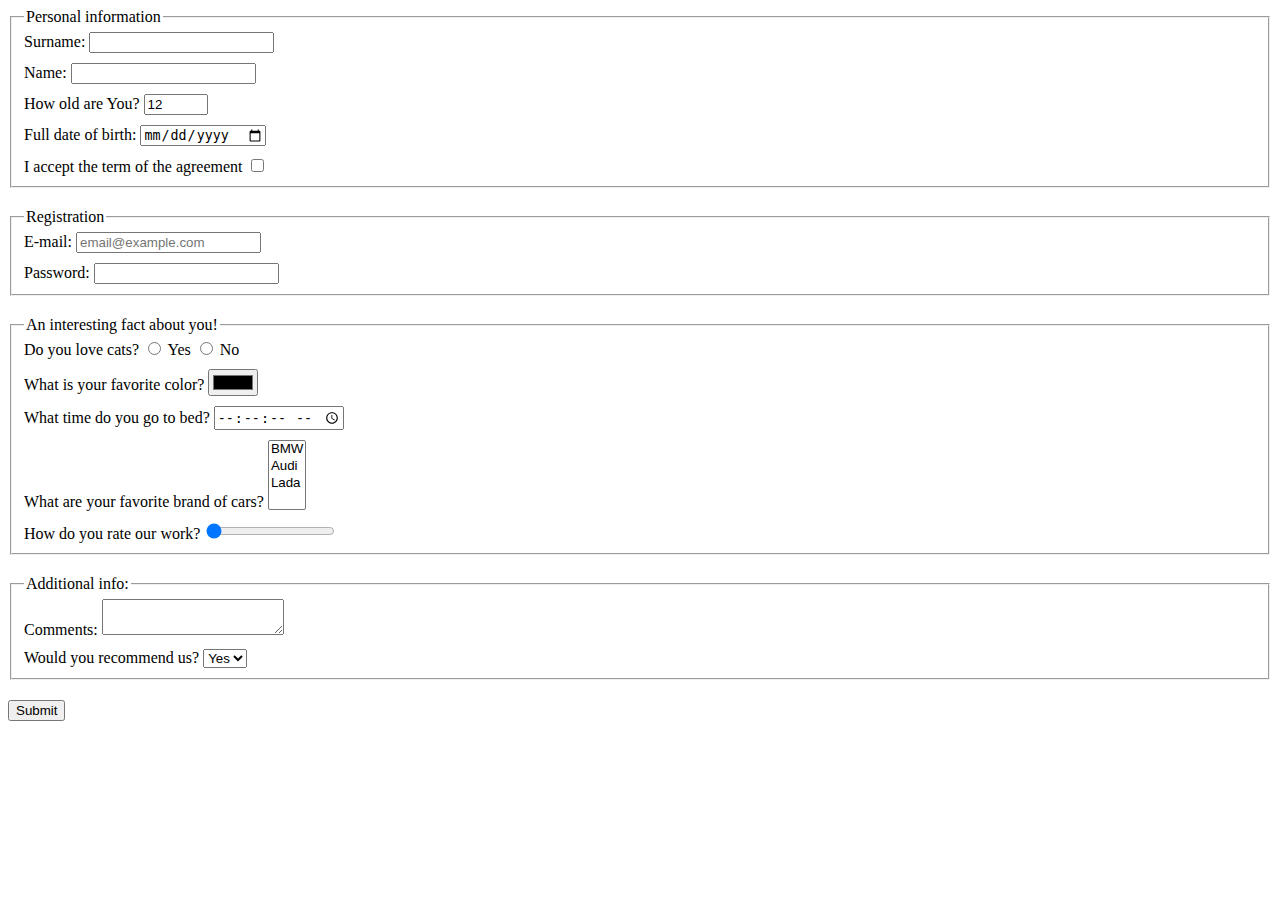
<file: index.html>
<!doctype html><html lang="en"><head><meta charset="UTF-8"><meta name="viewport" content="width=device-width, user-scalable=no, initial-scale=1.0, maximum-scale=1.0, minimum-scale=1.0"><meta http-equiv="X-UA-Compatible" content="ie=edge"><title>HTML Form</title><link rel="stylesheet" href="style.19ddbd5b.css"></head><body> <form action="https://mate-academy-form-lesson.herokuapp.com/create-application" method="POST" onsubmit="onSubmit()"> <fieldset class="form-section"> <legend>Personal information</legend> <div class="form-field"> <label for="surname">Surname:</label> <input type="text" name="surname" id="surname" required autocomplete="disabled"> </div> <div class="form-field"> <label for="name">Name:</label> <input type="text" name="name" id="name" required autocomplete="disabled"> </div> <div class="form-field"> <label for="age">How old are You?</label> <input type="number" name="age" id="age" min="12" max="100" value="12"> </div> <div class="form-field"> <label for="birth-date">Full date of birth:</label> <input id="birth-date" type="date" name="birth date"> </div> <div class="form-field last-form-field"> <label for="terms">I accept the term of the agreement</label> <input type="checkbox" name="terms" id="terms" required> </div> </fieldset> <fieldset class="form-section"> <legend>Registration</legend> <div class="form-field"> <label for="email">E-mail:</label> <input type="email" name="email" id="email" placeholder="email@example.com" required> </div> <div class="form-field last-form-field"> <label for="password">Password:</label> <input type="password" name="password" id="password" required minlength="4" maxlength="10"> </div> </fieldset> <fieldset class="form-section"> <legend>An interesting fact about you!</legend> <div class="form-field"> Do you love cats? <input type="radio" name="cat lover" id="yes"> <label for="yes">Yes</label> <input type="radio" name="cat lover" id="no"> <label for="no">No</label> </div> <div class="form-field"> <label for="color">What is your favorite color?</label> <input type="color" name="color" id="color"> </div> <div class="form-field"> <label for="bed-time">What time do you go to bed?</label> <input type="time" name="bed time" id="bed-time" step="2"> </div> <div class="form-field"> <label for="car-brand">What are your favorite brand of cars?</label> <select name="car brand" id="car-brand" multiple> <option value="BMW">BMW</option> <option value="Audi">Audi</option> <option value="Volkswagen">Lada</option> </select> </div> <div class="form-field last-form-field"> <label for="rating">How do you rate our work?</label> <input type="range" name="rating" id="rating" value="0" min="0" max="5"> </div> </fieldset> <fieldset class="form-section"> <legend>Additional info:</legend> <div class="form-field"> <label for="comment">Comments:</label> <textarea name="comment" id="comment" cols="20" rows="2"></textarea> </div> <div class="form-field last-form-field"> <label for="recommendation-preference">Would you recommend us?</label> <select name="recommendation preference" id="recommendation-preference"> <option value="yes">Yes</option> <option value="no">No</option> </select> </div> </fieldset> <button type="submit">Submit</button> </form> <script type="text/javascript" src="main.e97352c4.js"></script> </body></html>
</file>
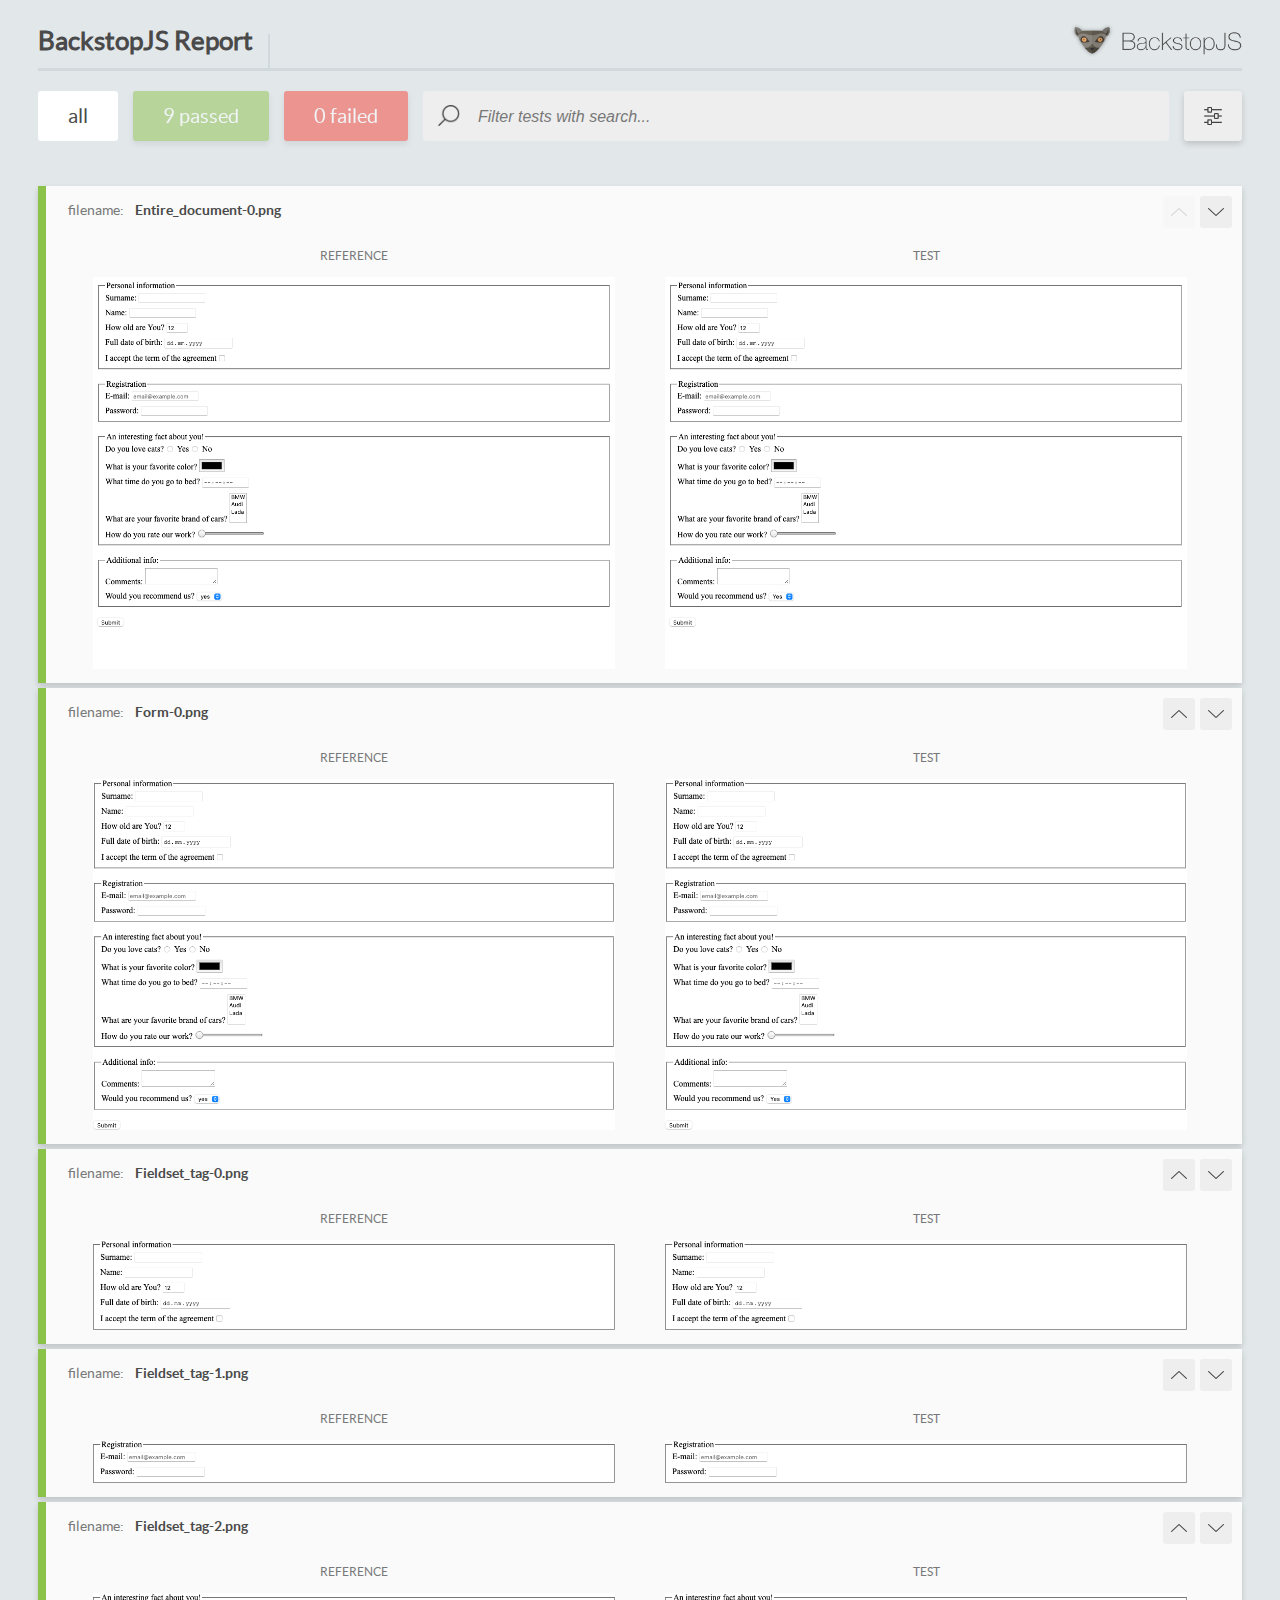
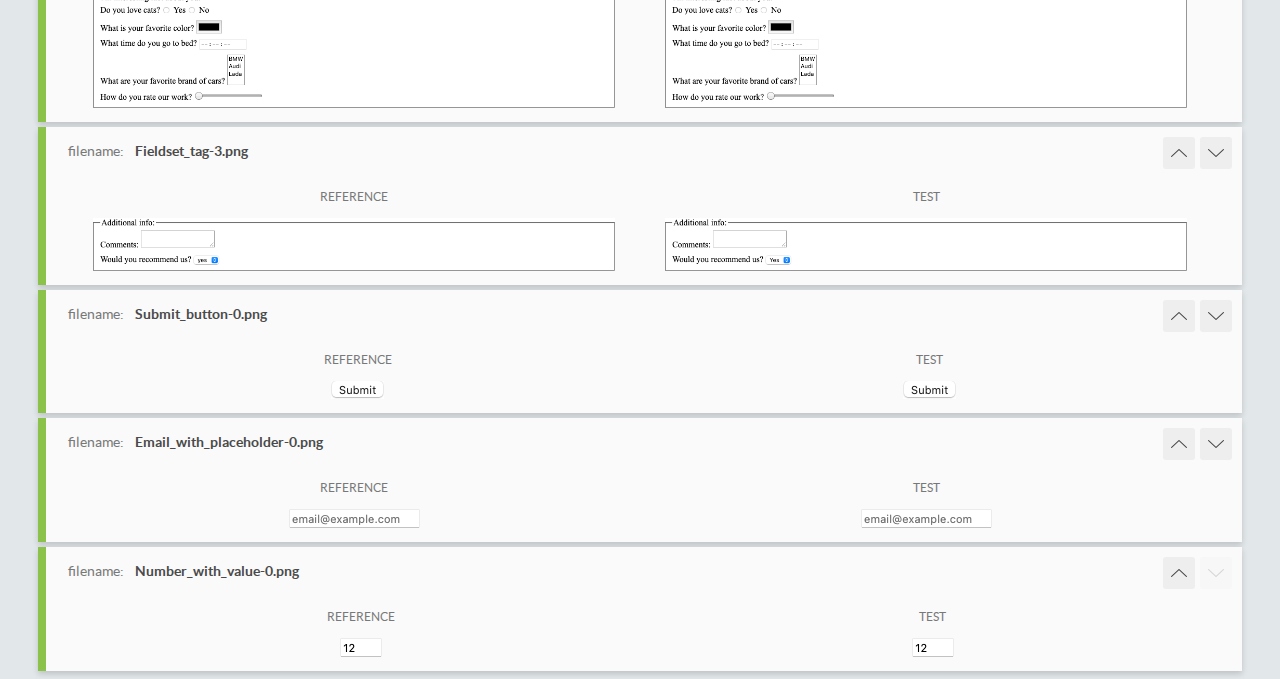
<file: report/html_report/index.html>
<!DOCTYPE html>
<html>
  <head>
    <meta charset="utf-8">
    <title>BackstopJS Report</title>

    <style>
      @font-face {
          font-family: 'latoregular';
          src: url('./assets/fonts/lato-regular-webfont.woff2') format('woff2'),
              url('./assets/fonts/lato-regular-webfont.woff') format('woff');
          font-weight: 400;
          font-style: normal;
      }
      @font-face {
          font-family: 'latobold';
          src: url('./assets/fonts/lato-bold-webfont.woff2') format('woff2'),
              url('./assets/fonts/lato-bold-webfont.woff') format('woff');
          font-weight: 700;
          font-style: normal;
      }

      .ReactModal__Body--open {
          overflow: hidden;
      }
      .ReactModal__Body--open .header {
        display: none;
      }

    </style>
  </head>
  <body style="background-color: #E2E7EA">
    <div id="root">

    </div>
    <script type="text/javascript">
      function report (report) { // eslint-disable-line no-unused-vars
        window.tests = report;
      }
    </script>
    <script type="text/javascript" src="config.js"></script>
    <script type="text/javascript" src="index_bundle.js"></script>
  </body>
</html>
</file>
<file: style.19ddbd5b.css>
.form-field{margin-bottom:10px}.last-form-field{margin-bottom:0}.form-section{margin-bottom:20px}
/*# sourceMappingURL=style.19ddbd5b.css.map */
</file>
